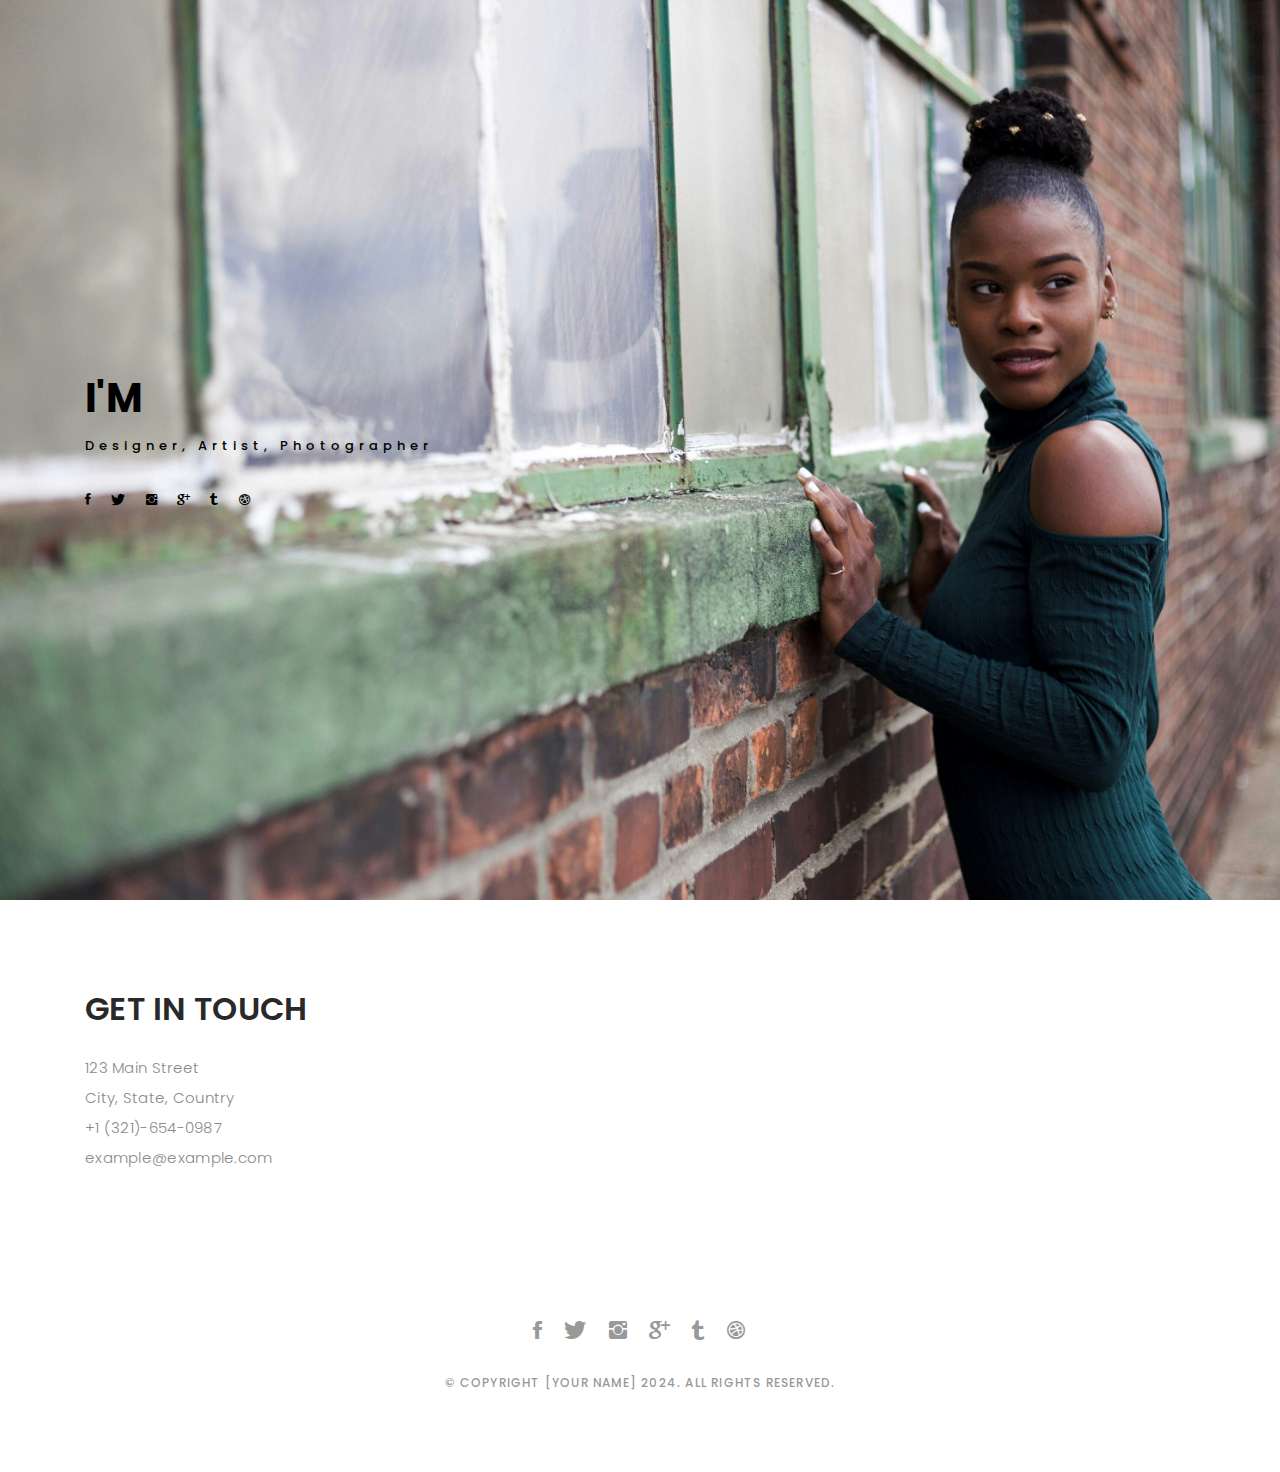
<file: index.html>
<!doctype html>
<html lang="en">
    <head>
        <meta charset="utf-8">
        <meta name="viewport" content="width=device-width, initial-scale=1">

        <meta name="description" content="Digital Marketing Agency">
        <meta name="author" content="GMG">
        <meta name="keywords" content="Business Card Website">
       
      <title>Elizabeth Young</title> 

  <!-- Google Fonts -->
<link href="https://fonts.googleapis.com/css?family=Poppins:300,300i,400,400i,500,500i,600,600i,700,700i%7CPlayfair+Display:400,400i,700,700i,900,900i" rel="stylesheet">


  <!-- Bootstrap CSS File -->
  <link href="lib/bootstrap/css/bootstrap.min.css" rel="stylesheet">

  <!-- Libraries CSS Files -->
  <link href="lib/ionicons/css/ionicons.min.css" rel="stylesheet">
  <link href="lib/hover/hover.min.css" rel="stylesheet">

  <!-- Main Stylesheet File -->
  <link href="css/style.css" rel="stylesheet">

  <!-- Responsive css -->
  <link href="css/responsive.css" rel="stylesheet">

  <!-- Favicon -->
  <link rel="shortcut icon" href="images/favicon.png">

</head>
<!-- End of Header edits -->
 
    <body>

  <!-- start section naigation bar -->
  <nav id="main-nav">
    <div class="row">
      <div class="container">

        <div class="logo">
          <a href="index.html"><img src="images/logo.png" alt="logo"></a>  <!-- insert logo here-->
        </div>

        <div class="responsive"><i data-icon="m" class="ion-navicon-round"></i></div>

        <ul class="nav-menu list-unstyled">
          <li><a href="#header" class="smoothScroll">Home</a></li>
          <li><a href="resume.html">Resume</a></li> <!-- Link to resume.html -->
          <li><a href="#contact" class="smoothScroll">Contact</a></li>
        </ul>
      </div>
    </div>
  </nav>
  <!-- End section navbar -->


  <!-- start section header -->
  <div id="header" class="home">

    <div class="container">
      <div class="header-content">
        <h1>I'm <span class="typed"></span></h1>
        <p>designer, artist, photographer</p>

        <ul class="list-unstyled list-social">
          <li><a href="#"><i class="ion-social-facebook"></i></a></li>
          <li><a href="#"><i class="ion-social-twitter"></i></a></li>
          <li><a href="#"><i class="ion-social-instagram"></i></a></li>
          <li><a href="#"><i class="ion-social-googleplus"></i></a></li>
          <li><a href="#"><i class="ion-social-tumblr"></i></a></li>
          <li><a href="#"><i class="ion-social-dribbble"></i></a></li>
        </ul>
      </div>
    </div>
  </div>
  <!-- End section header -->



 
             
              
  <!-- start sectoion contact -->
  <div id="contact" class="paddsection">
    <div class="container">
      <div class="contact-block1">
        <div class="row">

          <div class="col-lg-6">
            <div class="contact-contact">

              <h2 class="mb-30">GET IN TOUCH</h2>

              <ul class="contact-details">
                <li><span>123 Main Street</span></li>
                <li><span>City, State, Country</span></li>
                <li><span>+1 (321)-654-0987</span></li>
                <li><span>example@example.com</span></li>
              </ul>
          </div> 
          </div>
          </div>
          </div>
         </div>
       </div>


  <!-- start section footer -->
  <div id="footer" class="text-center">
    <div class="container">
      <div class="socials-media text-center">

        <ul class="list-unstyled">
          <li><a href="#"><i class="ion-social-facebook"></i></a></li>
          <li><a href="#"><i class="ion-social-twitter"></i></a></li>
          <li><a href="#"><i class="ion-social-instagram"></i></a></li>
          <li><a href="#"><i class="ion-social-googleplus"></i></a></li>
          <li><a href="#"><i class="ion-social-tumblr"></i></a></li>
          <li><a href="#"><i class="ion-social-dribbble"></i></a></li>
        </ul>

      </div>

      <p>&copy; Copyright [Your Name] 2024. All rights reserved.</p>

      <div class="credits">
      </div>

    </div>
  </div>
  <!-- End section footer -->
<!-- Footer section -->

  <!-- JavaScript Libraries -->
  <script src="lib/jquery/jquery.min.js"></script>
  <script src="lib/jquery/jquery-migrate.min.js"></script>
  <script src="lib/bootstrap/js/bootstrap.bundle.min.js"></script>
  <script src="lib/typed/typed.js"></script>
  <script src="lib/isotope/isotope.pkgd.min.js"></script>

  <!-- Template Main Javascript File -->
  <script src="js/main.js"></script>

</body>

</html>
</file>
<file: css/style.css>
/*  General Styling
/*-----------------------------------------------------------------------------------*/

body {
  background: #ffffff;
  color: #898989;
  font-family: 'Poppins', helvetica;
  font-size: 15px;
  font-weight: 300;
  line-height: 20px;
  letter-spacing: 0.02em;
  overflow-x: hidden;
  margin: 0 auto;
  padding: 0;
  -moz-box-sizing: border-box;
  -ms-box-sizing: border-box;
  -o-box-sizing: border-box;
  -webkit-box-sizing: border-box;
  box-sizing: border-box;
}

h1, h2, h3, h4, h5, h6 {
  margin: 0;
}

h2 {
  color: #292929;
  font-weight: 600;
}

h4 {
  color: #292929;
  font-size: 14px;
  font-weight: 600;
}

a {
  color: #292929;
  text-decoration: none !important;
  -moz-transition: all 0.5s ease-in-out 0s;
  -ms-transition: all 0.5s ease-in-out 0s;
  -o-transition: all 0.5s ease-in-out 0s;
  -webkit-transition: all 0.5s ease-in-out 0s;
  transition: all 0.5s ease-in-out 0s;
}

a:hover {
  -moz-transition: all 0.5s ease-in-out 0s;
  -ms-transition: all 0.5s ease-in-out 0s;
  -o-transition: all 0.5s ease-in-out 0s;
  -webkit-transition: all 0.5s ease-in-out 0s;
  transition: all 0.5s ease-in-out 0s;
}

a:hover, a:focus {
  color: #b8a07e;
  text-decoration: underline;
}

nav ul li a {
  padding: 2px 0 0 0;
  position: relative;
  display: block;
  font-size: 12px;
  color: #999999;
  letter-spacing: 0.1em;
  font-weight: 500;
  line-height: 14px;
  text-transform: uppercase;
  -moz-transition: all 0.5s ease-in-out 0s;
  -ms-transition: all 0.5s ease-in-out 0s;
  -o-transition: all 0.5s ease-in-out 0s;
  -webkit-transition: all 0.5s ease-in-out 0s;
  transition: all 0.5s ease-in-out 0s;
}

p {
  margin: 25px 0;
  padding: 0;
  font-size: 15px;
  color: #999999;
  line-height: 28px;
}

::-moz-selection {
  background: #b8a07e;
  color: #fff;
}

::selection {
  background: #b8a07e;
  color: #fff;
}

.btn {
  background: #333;
  border: medium none;
  border-radius: 0;
  color: #fff;
  font-size: 12px;
  height: 50px;
  line-height: 50px;
  padding: 0 30px;
  text-transform: uppercase;
}

.btn:hover, .btn:focus {
  color: #fff;
}

.padDiv {
  padding: 30px 20px;
}

.section-title {
  margin-bottom: 70px;
}

.section-title h2 {
  font-size: 25px;
  letter-spacing: 2px;
  text-transform: uppercase;
}

.form-control {
  background-color: transparent;
  border: 1px solid #999;
  border-radius: 0;
  color: #999999;
  font-size: 12px;
  font-weight: 500;
  height: 50px;
  letter-spacing: 0.1em;
  padding-left: 10px;
  margin: 0 0 25px 0;
  line-height: 14px;
  text-transform: uppercase;
}

.form-control:focus {
  box-shadow: none;
  outline: 0 none;
}

.paddsection {
  padding-top: 90px;
  padding-bottom: 90px;
}

.paddsections {
  padding-top: 90px;
  padding-bottom: 90px !important;
}

.hvr-shutter-in-horizontal::before {
  background: #333;
}

.hvr-shutter-in-horizontal:hover {
  background: #b8a07e;
}

.mb-30 {
  margin-bottom: 30px;
}

/*-----------------------------------------------------------------------------------*/
/*  Navbar Top
/*-----------------------------------------------------------------------------------*/

nav {
  position: fixed;
  background: #fff;
  z-index: 1000;
  width: 100%;
  padding: 20px;
  display: none;
  -webkit-box-shadow: 0px 2px 92px 0px rgba(0, 0, 0, 0.18);
  -moz-box-shadow: 0px 2px 92px 0px rgba(0, 0, 0, 0.18);
  box-shadow: 0px 2px 92px 0px rgba(0, 0, 0, 0.18);
}

.nav-menu {
  float: right;
  line-height: 32px;
  margin-bottom: 0;
  padding-top: 16px;
}

nav ul li {
  float: left;
  margin-right: 15px;
  font-family: 'Poppins', sans-serif;
  font-size: 14px;
  margin-left: 40px;
}

nav ul li a {
  padding: 2px 0 0 0;
  position: relative;
  display: block;
  font-size: 14px;
  color: #999999;
  font-family: 'Poppins', helvetica;
  font-weight: 500;
  line-height: 16px;
  text-transform: uppercase;
  letter-spacing: 0.02em;
  text-transform: capitalize;
}

.logo {
  float: left;
}

.logo img {
  width: 100px;
  height: 50px;
}

.responsive {
  display: none;
  font-size: 23px;
}

.active {
  color: #afafaf;
}

/*----------------------------------------------------------------------------------*/
/*  Header
/*-----------------------------------------------------------------------------------*/

#header {
  background: url("../images/home-bg.jpg") repeat scroll center center / cover;
  height: 100vh;
  width: 100%;
}


#header .header-content {
  height: 100vh;
  text-align: left;
  width: 100%;
  display: flex;
  justify-content: center;
  flex-direction: column;
}

.header-content h1 {
  font-size: 40px;
  font-weight: 700;
  margin-bottom: 10px;
  text-transform: uppercase;
  color: #000000;                     /*Change the color here*/
}

.header-content p {
  font-size: 13px;
  letter-spacing: 5px;
  margin-top: 0;
  margin-bottom: 30px;
  text-transform: capitalize;
  color: #000000;                  /*Change the color here*/
  font-weight: 500;
}

.header-content .list-social li {
  float: left;
  margin-right: 20px;
}

.header-content .list-social li i {
  color: #000000;                      /*Change the color here*/
  font-size: 15px;
}

/*-----------------------------------------------------------------------------------*/
/*  Contact
/*-----------------------------------------------------------------------------------*/

#contact {
  height: auto;
  width: 100%;
}

.contact-details {
  list-style: none;
  margin: 0;
  padding: 0;
}

.contact-details li {
  padding-bottom: 10px;
}

/*-----------------------------------------------------------------------------------*/
/*  Footer
/*-----------------------------------------------------------------------------------*/

#footer {
  background: #fff;  
  padding-top: 50px;
  padding-bottom: 50px;
}

#footer .socials-media {
  width: 100%;
}

#footer .socials-media ul {
  display: inline-block;
  float: none;
  margin: 0 0 20px 0;
}

#footer .socials-media ul li {
  float: left;
  margin-left: 10px;
  margin-right: 10px;
}

#footer .socials-media ul li a {
  font-size: 24px;
  color: #999;
  letter-spacing: 0.1em;
  font-weight: 500;
  background: transparent;
  text-transform: uppercase;
  -moz-transition: all 0.5s ease-in-out 0s;
  -ms-transition: all 0.5s ease-in-out 0s;
  -o-transition: all 0.5s ease-in-out 0s;
  -webkit-transition: all 0.5s ease-in-out 0s;
  transition: all 0.5s ease-in-out 0s;
}

#footer .socials-media ul li a:hover {
  color: #b8a07e;
  -moz-transition: all 0.5s ease-in-out 0s;
  -ms-transition: all 0.5s ease-in-out 0s;
  -o-transition: all 0.5s ease-in-out 0s;
  -webkit-transition: all 0.5s ease-in-out 0s;
  transition: all 0.5s ease-in-out 0s;
}

#footer p {
  font-size: 12px;
  letter-spacing: 0.1em;
  font-weight: 500;
  margin-top: 0;
  text-transform: uppercase;
}

.credits {
  font-size: 13px;
}
</file>
<file: css/responsive.css>
/** Width between 1200x to 0
 *  ~~~~~~~~~~~~~~~~~~~~~~~~~~~~~~~~~~~~
 */

@media (min-width: 1200px) {

}

/** Width between 992px to 1199px
 *  ~~~~~~~~~~~~~~~~~~~~~~~~~~~~~~~~~~~~
 */

@media (min-width: 992px) and (max-width: 1199px) {
  
}

/** Width between 768px to 991px
 *  ~~~~~~~~~~~~~~~~~~~~~~~~~~~~~~~~~~~~
 */

@media (min-width: 768px) and (max-width: 991px) {
  /* Navbar */
  nav {
    padding: 10px 15px;
  }
  .nav-menu {
    margin-top: 40px;
    display: none;
    float: none;
    width: 100%;
  }
  .nav-menu li {
    float: none;
    width: 100%;
    text-align: center;
    border-top: 1px solid #f7f7f7;
    line-height: 45px;
    margin-left: 0;
    padding-top: 10px;
    padding-bottom: 10px;
  }
  .responsive {
    float: right;
    padding-top: 15px;
    display: block;
  }
  /* About */
  .head-info .header-content .cmaster h1 {
    font-size: 32px;
  }
  #about .div-img-bg {
    padding: 0;
  }
  #about .div-img-bg .about-img img {
    margin-top: 0%;
    margin-left: calc(0% - 0px);
  }
  #about .about-descr .p-heading {
    font-size: 20px;
  }
  #about .about-descr .separator {
    max-width: 100%;
    margin-bottom: 0;
  }
  /* portfolio */
  #portfolio .portfolio-list .nav li {
    float: none;
    margin: 20px;
    display: inline-block;
  }
  /* journal */
  #journal .journal-block .journal-info {
    margin-bottom: 30px;
  }
  /* Contact */
  .contact-contact {
    margin-bottom: 30px;
  }
  /* Footer */
  #footer .socials-media ul li {
    margin-right: 0;
    margin-left: 0;
    float: none;
    display: inline-block;
  }
}

/** Width between 767px to 0
 *  ~~~~~~~~~~~~~~~~~~~~~~~~~~~~~~~~~~~~
 */

@media (max-width: 767px) {
  /* Navbar */
  nav {
    padding: 20px 15px;
  }
  .nav-menu {
    margin-top: 40px;
    display: none;
    float: none;
    width: 100%;
  }
  .nav-menu li {
    float: none;
    width: 100%;
    text-align: center;
    border-top: 1px solid #f7f7f7;
    line-height: 45px;
    margin-left: 0;
    padding-top: 10px;
    padding-bottom: 10px;
  }
  .responsive {
    float: right;
    padding-top: 15px;
    display: block;
  }
  /* About */
  .head-info .header-content h1 {
    font-size: 32px;
  }
  #about .div-img-bg {
    padding: 0;
  }
  #about .div-img-bg .about-img img {
    margin-top: 0%;
    margin-left: calc(0% - 0px);
  }
  #about .about-descr .p-heading {
    font-size: 20px;
  }
  #about .about-descr .separator {
    max-width: 100%;
    margin-bottom: 0;
  }
  /* portfolio */
  #portfolio .portfolio-list .nav li {
    float: none;
    margin: 20px;
    display: inline-block;
  }
  /* journal */
  #journal .journal-block .journal-info {
    margin-bottom: 30px;
  }
  /* Contact */
  .contact-contact {
    margin-bottom: 30px;
  }
  /* Footer */
  #footer .socials-media ul li {
    margin-right: 0;
    margin-left: 0;
    float: none;
    display: inline-block;
  }
}

/** Width between 600px to 0
 *  ~~~~~~~~~~~~~~~~~~~~~~~~~~~~~~~~~~~~
 */

@media (max-width: 600px) {
  /* Navbar */
  nav {
    padding: 20px 15px;
  }
  .nav-menu {
    margin-top: 40px;
    display: none;
    float: none;
    width: 100%;
  }
  .nav-menu li {
    float: none;
    width: 100%;
    text-align: center;
    border-top: 1px solid #f7f7f7;
    line-height: 45px;
    margin-left: 0;
    padding-top: 10px;
    padding-bottom: 10px;
  }
  .responsive {
    float: right;
    padding-top: 15px;
    display: block;
  }
  /* About */
  .head-info .header-content h1 {
    font-size: 32px;
  }
  #about .div-img-bg {
    padding: 0;
  }
  #about .div-img-bg .about-img img {
    margin-top: 0%;
    margin-left: calc(0% - 0px);
  }
  #about .about-descr .p-heading {
    font-size: 20px;
  }
  #about .about-descr .separator {
    max-width: 100%;
    margin-bottom: 0;
  }
  /* portfolio */
  #portfolio .portfolio-list .nav li {
    float: none;
    margin: 10px;
    display: inline-block;
  }
  /* journal */
  #journal .journal-block .journal-info {
    margin-bottom: 30px;
  }
  /* Contact */
  .contact-contact {
    margin-bottom: 30px;
  }
  /* Footer */
  #footer .socials-media ul li {
    margin-right: 0;
    margin-left: 0;
    float: none;
    display: inline-block;
  }
}

/** Width between 480px to 0
 *  ~~~~~~~~~~~~~~~~~~~~~~~~~~~~~~~~~~~~
 */

@media (max-width: 480px) {
  /* Navbar */
  nav {
    padding: 20px 15px;
  }
  .nav-menu {
    margin-top: 40px;
    display: none;
    float: none;
    width: 100%;
  }
  .nav-menu li {
    float: none;
    width: 100%;
    text-align: center;
    border-top: 1px solid #f7f7f7;
    line-height: 45px;
    margin-left: 0;
    padding-top: 10px;
    padding-bottom: 10px;
  }
  .responsive {
    float: right;
    padding-top: 15px;
    display: block;
  }
  /* About */
  .head-info .header-content h1 {
    font-size: 32px;
  }
  #about .div-img-bg {
    padding: 0;
  }
  #about .div-img-bg .about-img img {
    margin-top: 0%;
    margin-left: calc(0% - 0px);
  }
  #about .about-descr .p-heading {
    font-size: 20px;
  }
  #about .about-descr .separator {
    max-width: 100%;
    margin-bottom: 0;
  }
  /* portfolio */
  #portfolio .portfolio-list .nav li {
    float: none;
    margin: 20px;
  }
  /* journal */
  #journal .journal-block .journal-info {
    margin-bottom: 30px;
  }
  /* Contact */
  .contact-contact {
    margin-bottom: 30px;
  }
  /* Footer */
  #footer .socials-media ul li {
    margin-right: 0;
    margin-left: 0;
    float: none;
    display: inline-block;
  }
}

/** Width between 320px to 0
 *  ~~~~~~~~~~~~~~~~~~~~~~~~~~~~~~~~~~~~
 */

@media (max-width: 320px) {
  /* Navbar */
  nav {
    padding: 20px 15px;
  }
  .nav-menu {
    margin-top: 40px;
    display: none;
    float: none;
    width: 100%;
  }
  .nav-menu li {
    float: none;
    width: 100%;
    text-align: center;
    border-top: 1px solid #f7f7f7;
    line-height: 45px;
    margin-left: 0;
    padding-top: 10px;
    padding-bottom: 10px;
  }
  .responsive {
    float: right;
    padding-top: 15px;
    display: block;
  }
  /* About */
  .head-info .header-content h1 {
    font-size: 32px;
  }
  #about .div-img-bg {
    padding: 0;
  }
  #about .div-img-bg .about-img img {
    margin-top: 0%;
    margin-left: calc(0% - 0px);
  }
  #about .about-descr .p-heading {
    font-size: 20px;
  }
  #about .about-descr .separator {
    max-width: 100%;
    margin-bottom: 0;
  }
  /* portfolio */
  #portfolio .portfolio-list .nav li {
    float: none;
    margin: 20px;
  }
  /* journal */
  #journal .journal-block .journal-info {
    margin-bottom: 30px;
  }
  /* Contact */
  .contact-contact {
    margin-bottom: 30px;
  }
  /* Footer */
  #footer .socials-media ul li {
    margin-right: 0;
    margin-left: 0;
    float: none;
    display: inline-block;
  }
  /* Single page */
  .entry-comments-body span {
    display: inline-block;
    margin-right: 0;
  }
}
</file>
